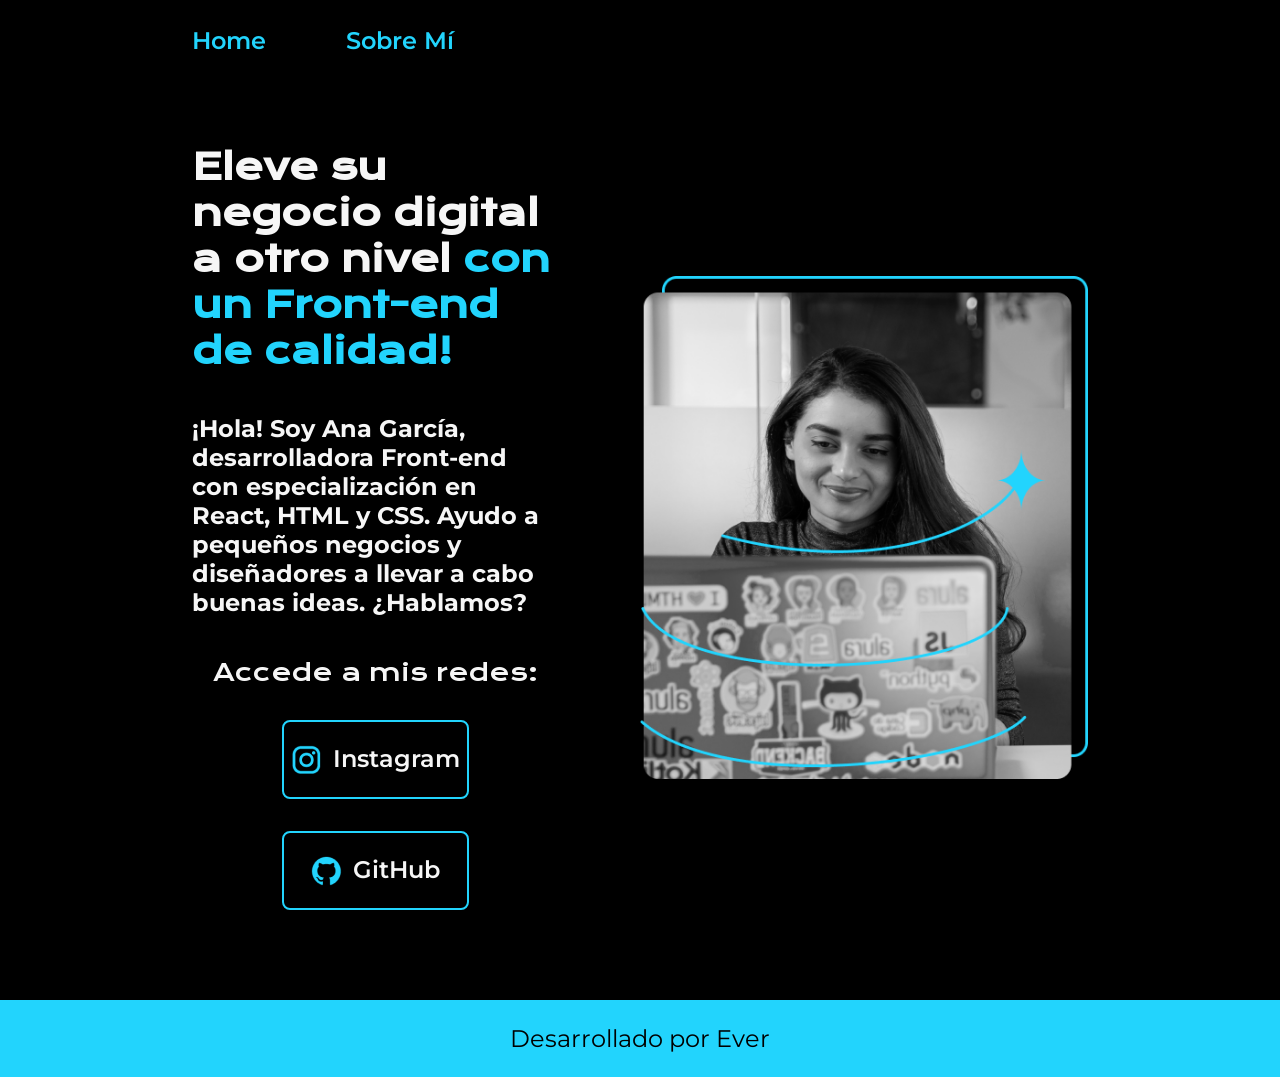
<file: index.html>
<!DOCTYPE html>
<html lang="es-mx">
<head>
    <meta charset="UTF-8"> 
    <meta http-equiv="X-UA-Compatible" content="IE=edge">
    <meta name="viewport" content="width=device-width, initial-scale=1.0">
    <title>Portafolio</title>
    <link rel="stylesheet" href="/styles/style.css">

</head>
<body>
    <header class="header">
        <nav class="header__menu">
            <a class="header__menu__link" href="/index.html" >Home</a>
            <a class="header__menu__link" href="/about.html" >Sobre Mí</a>
        </nav>

    </header>
    <main class="presentacion">
        <section class="presentacion__contenido">
            <h1 class="presentacion__contenido__titulo">
                Eleve su negocio digital a otro nivel <strong class="tituloPrincipal-destacar">con un Front-end de calidad!</strong>
            </h1>
            <p class="presentacion__contenido__parrafo">
                <strong> ¡Hola! Soy Ana García, desarrolladora Front-end con
                especialización en React, HTML y CSS. Ayudo a pequeños
                negocios y diseñadores a llevar a cabo buenas ideas.
                ¿Hablamos? </strong>
            </p>
            <div class="presentacion__enlaces">
                <h2 class="presentacion__enlaces__subtitulo">Accede a mis redes:</h2>
                <a class="presentacion__enlaces__link" href="https://instagram.com/"> <img src="/assets/instagram.png"> Instagram</a>
                <a class="presentacion__enlaces__link" href="https://github.com/"> <img src="/assets/github.png"> GitHub</a>
            </div>
        </section>
        <img class="presentacion__imagen" src="/assets/Imagen.png" alt="Foto de Ana García desarrolando un proyecto"> <!--alt indica una descripcion de accesibilidad. -->
    </main>
    <footer class="footer">
        <p>Desarrollado por Ever</p>
    </footer>
</body>
</html>
</file>
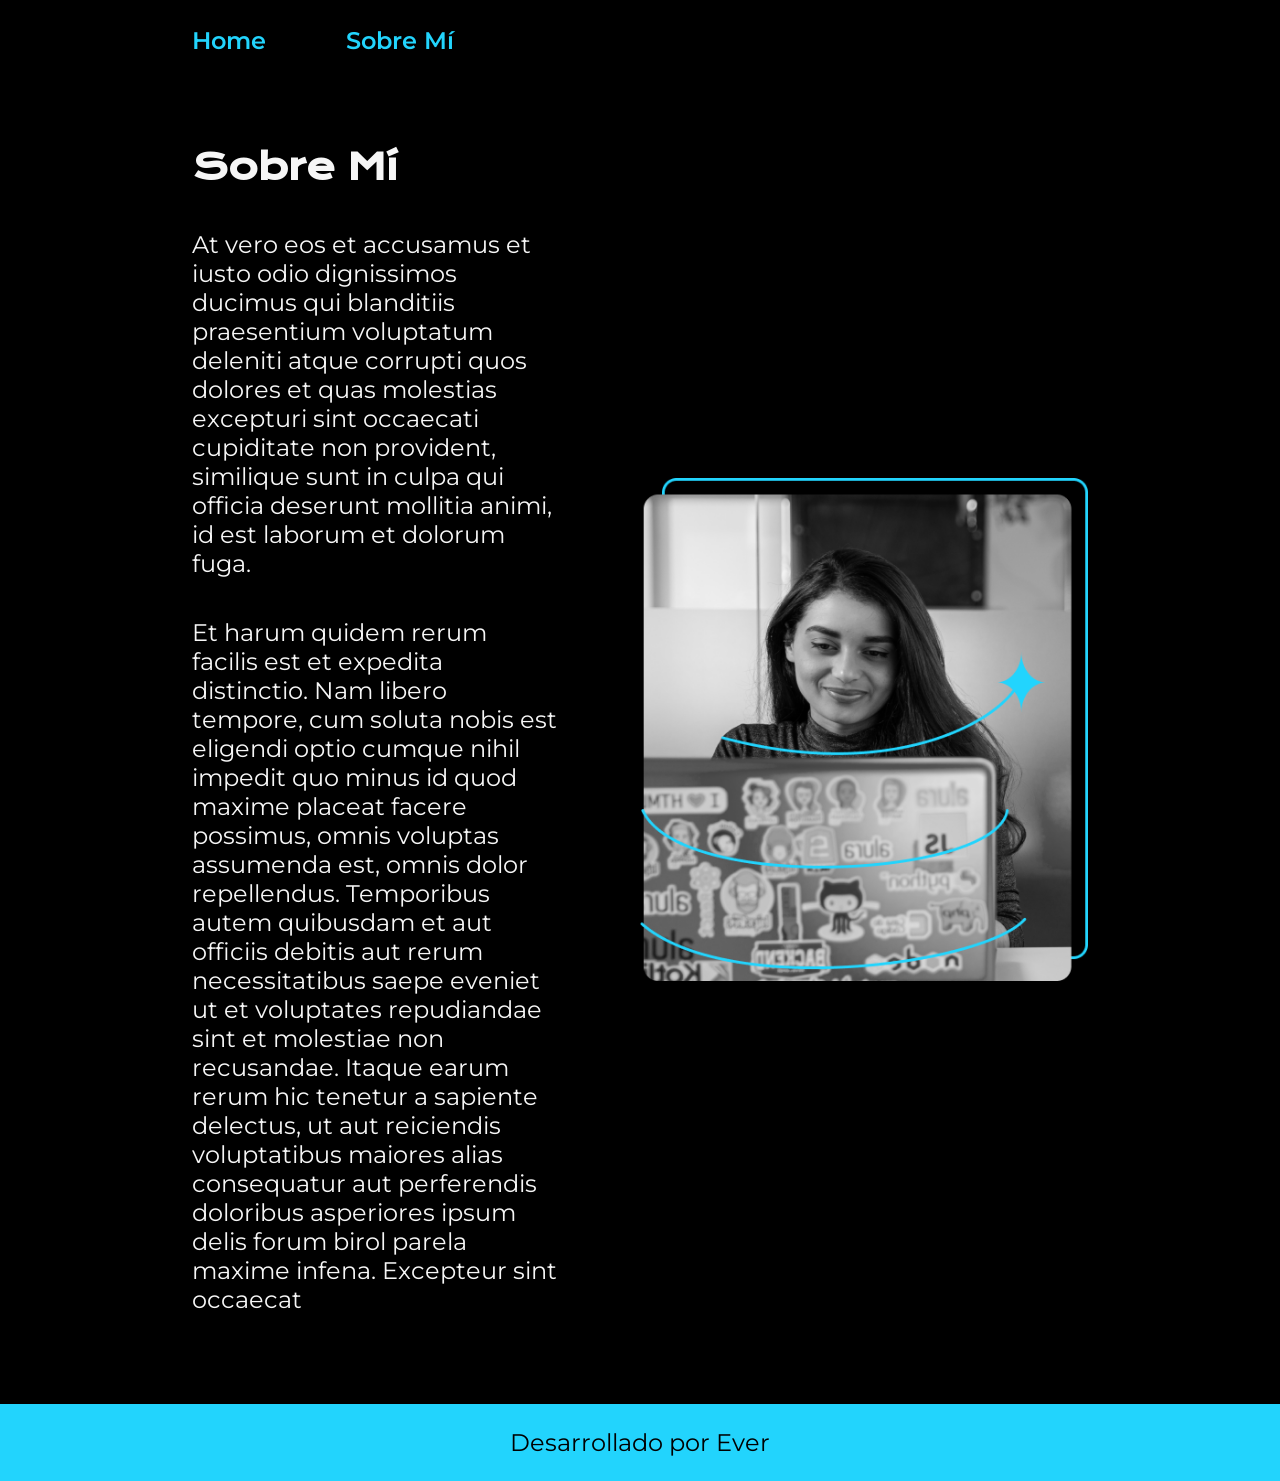
<file: about.html>
<!DOCTYPE html>
<html lang="es-mx">
<head>
    <meta charset="UTF-8">
    <meta name="viewport" content="width=device-width, initial-scale=1.0">
    <title>Sobre mí</title>
    <link rel="stylesheet" href="/styles/style.css">
</head>
<body>
    <header class="header">
        <nav class="header__menu">
            <a class="header__menu__link" href="/index.html" >Home</a>
            <a class="header__menu__link" href="/about.html" >Sobre Mí</a>
        </nav>
    </header>
    <main class="presentacion">
        <section class="presentacion__contenido">
            <h1 class="presentacion__contenido__titulo">
                Sobre Mí
            </h1>

            <p class="presentacion__contenido__parrafo">
                At vero eos et accusamus et iusto odio dignissimos ducimus qui blanditiis praesentium voluptatum deleniti
                atque corrupti quos dolores et quas molestias excepturi sint occaecati cupiditate non provident,
                similique sunt in culpa qui officia deserunt mollitia animi, id est laborum et dolorum fuga.
            </p>
            
            <p class="presentacion__contenido__parrafo">
                Et harum quidem rerum facilis est et expedita distinctio. Nam libero tempore, cum soluta nobis est
                eligendi optio cumque nihil impedit quo minus id quod maxime placeat facere possimus, omnis voluptas
                assumenda est, omnis dolor repellendus. Temporibus autem quibusdam et aut officiis debitis aut rerum
                necessitatibus saepe eveniet ut et voluptates repudiandae sint et molestiae non recusandae. Itaque earum
                rerum hic tenetur a sapiente delectus, ut aut reiciendis voluptatibus maiores alias consequatur aut
                perferendis doloribus asperiores ipsum delis forum birol parela maxime infena. Excepteur sint occaecat
            </p>
        </section>
        <img class="presentacion__imagen" src="/assets/Imagen.png" alt="Foto de Ana García desarrolando un proyecto">
    </main>
    <footer class="footer">
        <p>Desarrollado por Ever</p>
    </footer>
</body>
</html>
</file>
<file: styles/style.css>
@import url('https://fonts.googleapis.com/css2?family=Krona+One&family=Montserrat:ital,wght@0,100..900;1,100..900&display=swap');

:root{ /*Declaracion de variables*/
    --color-primario:#000000;
    --color-secundario:#F6F6F6;
    --color-terciario:#22D4FD;
    --color-hover: #272727;

    --fuente-montserrat: "Montserrat", sans-serif;
    --fuente-krona: "Krona One", "sans-serif";
}

* {
    /*Reiniciamos el css*/
    padding: 0;
    margin: 0;
}

body{
    /*Indicamos las caracteristicas de nuestro body como el color de fondo y color de las letras.*/
    box-sizing: border-box;
    background-color: var(--color-primario);
    color: var(--color-secundario);
}

.header{
    padding: 2% 0% 0% 15%;
}

.header__menu{
    display: flex;
    gap: 80px;
}

.header__menu__link{
    /*Instrucciones par el diseño de los enlaces:*/
    font-family: var(--fuente-montserrat);
    font-size: 1.5rem;
    font-weight: 600; /*Relleno de fondo*/
    color: var(--color-terciario);
    text-decoration: none;
}

.presentacion {
    padding: 7% 15%; /*Ajuste de espacio vertical y horizontal*/
    display: flex;
    align-items: center;
    justify-content: space-between;
    gap: 82px;
}

.presentacion__contenido{
    width: 50%;
    display: flex;
    flex-direction: column;
    gap: 40px;
}

.presentacion__contenido__titulo{
    font-size: 2.25rem;
    font-family: var(--fuente-krona);
}

.tituloPrincipal-destacar { /*Clases personalizadas*/
    color: var(--color-terciario);
}

.presentacion__contenido__parrafo{
    font-size: 1.5rem;
    font-family: var(--fuente-montserrat);
}

.presentacion__enlaces{
    display: flex;
    justify-content: space-between;
    flex-direction: column;
    align-items: center;
    gap: 32px;
}

.presentacion__enlaces__subtitulo{
    font-size: 1.5rem;
    font-family: var(--fuente-krona);
    font-weight: 400;
}

.presentacion__enlaces__link{
    width: 50%;
    text-align: center;
    border-radius: 8px;
    font-size: 1.5rem;
    font-weight: 600;
    padding: 21.5px 0;
    text-decoration: none;
    font-family: var(--fuente-montserrat);
    color: var(--color-secundario);
    border: 2px solid var(--color-terciario); /*Crea un contorno simulando un boton.*/
    display: flex;
    justify-content: center;
    gap: 10px; /*Indica el espacio entre los iconos*/
}

.presentacion__enlaces__link:hover{ /*El hover se utiliza para seleccionar elementos cuando pasas el ratón sobre ellos*/
    background-color: var(--color-hover);
}

.presentacion__imagen{
    width: 50%;
}

.footer{
    background-color: var(--color-terciario);
    padding: 24px;
    color: var(--color-primario);
    text-align: center;
    font-size: 1.5rem;
    font-family: var(--fuente-montserrat);
    font-weight: 400;
}

@media (max-width: 1200px) {

    .header{
        padding: 10%;
    }

    .header__menu{
        justify-content: center;
    }

    .presentacion{
        flex-direction: column-reverse;
        padding: 3%;
    }

    .presentacion__contenido{
        width: auto;
    }
  }
</file>
